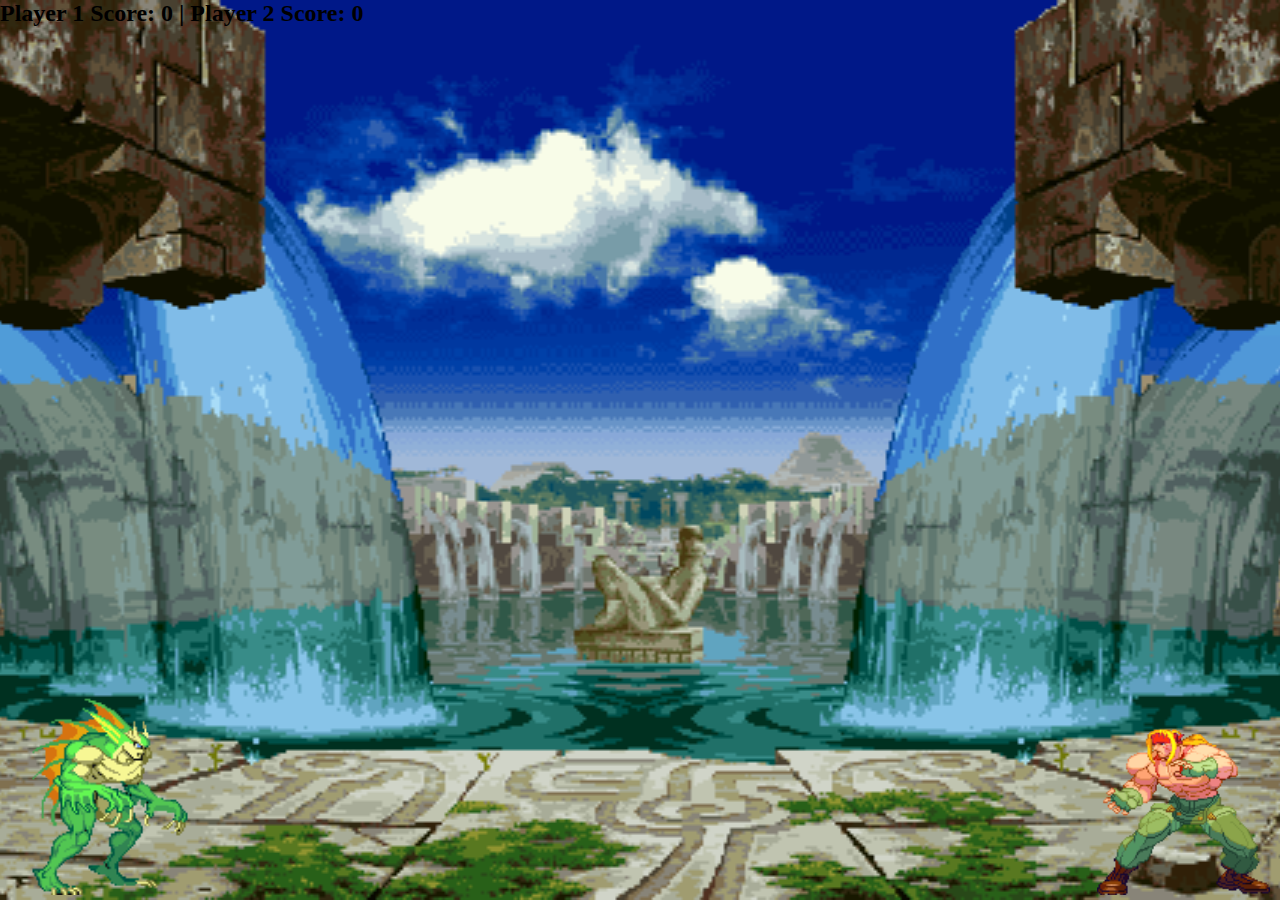
<file: home.html>
<!DOCTYPE html>
<html lang="en">
<head>
    <meta charset="UTF-8">
    <meta name="viewport" content="width=device-width, initial-scale=1.0">
    <title>Figting Game</title>
    <link rel="stylesheet" href="style.css">
</head>
<body>

    <div class="container">
        <div class="score">
        <h2>
  Player 1 Score: <span id="score1">0</span> |
  Player 2 Score: <span id="score2">0</span>
</h2>


        </div>
        <img src="images/charector1.gif" alt="" class="cahr" id="char1">
        <img src="images//chstand.gif" alt="" class="cahr" id="char2">
    </div>
<script src="app.js"></script>
</body>
</html>
</file>
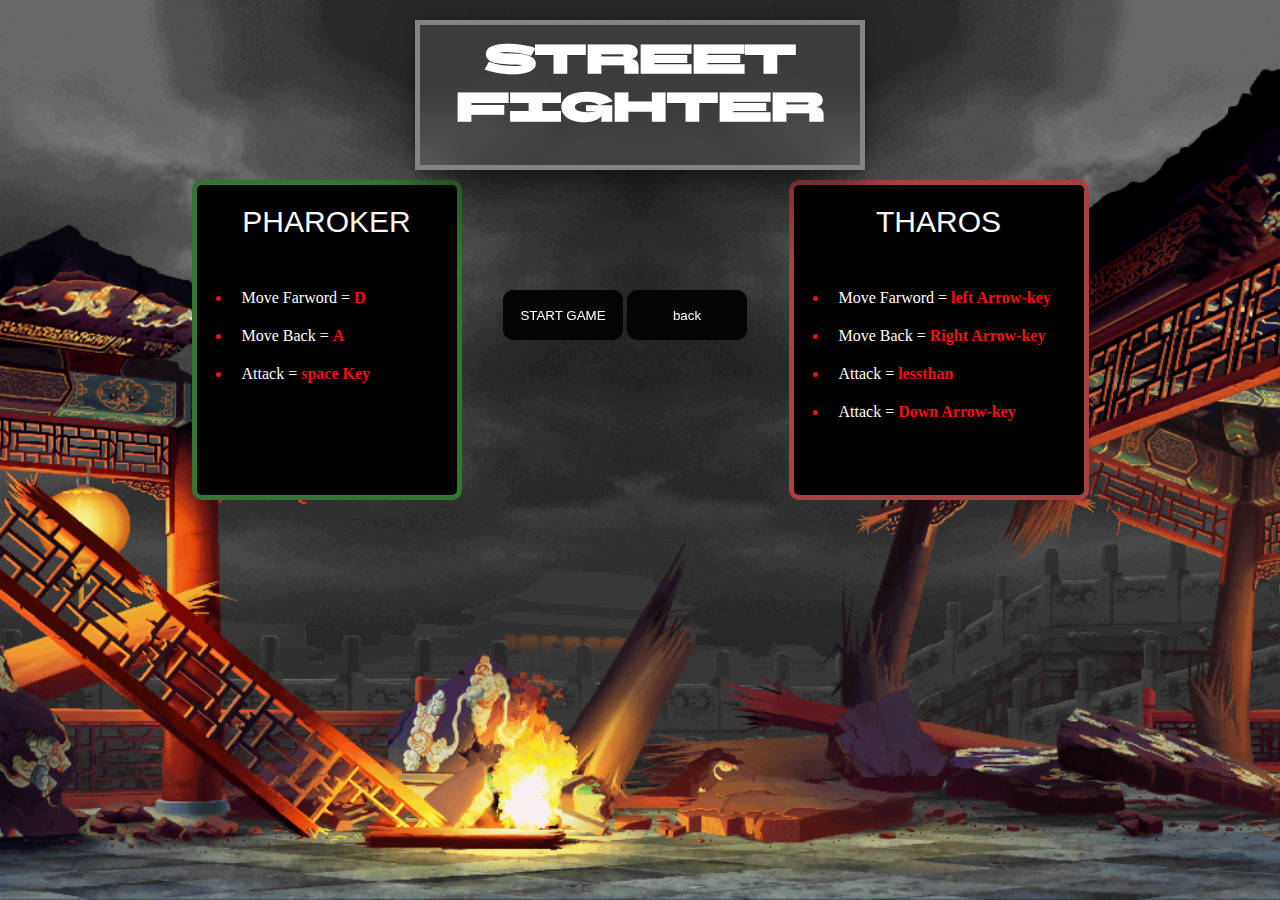
<file: keycode.html>
<!DOCTYPE html>
<html lang="en">

<head>
    <meta charset="UTF-8">
    <meta name="viewport" content="width=device-width, initial-scale=1.0">
    <title>Instructions</title>
    <link rel="preconnect" href="https://fonts.googleapis.com">
    <link rel="preconnect" href="https://fonts.gstatic.com" crossorigin>
    <link href="https://fonts.googleapis.com/css2?family=BBH+Sans+Bartle&display=swap" rel="stylesheet">
    <style>
        * {
            margin: 0;
            padding: 0;
            box-sizing: border-box;
        }

        .main {
            height: 100vh;
            width: 100%;
            background-image: url(../images/splash2.gif);
            background-position: center;
            background-repeat: no-repeat;
            background-size: cover;
        }

        .text {
            position: relative;
            top: 20px;
            height: 150px;
            width: 450px;
            border: 5px solid rgb(133, 132, 132);
            box-shadow: rgba(0, 0, 0, 0.25) 0px 54px 55px, rgba(0, 0, 0, 0.12) 0px -12px 30px, rgba(0, 0, 0, 0.12) 0px 4px 6px, rgba(0, 0, 0, 0.17) 0px 12px 13px, rgba(0, 0, 0, 0.09) 0px -3px 5px;
            margin: 0px auto;
            padding: 10px;
            backdrop-filter: blur(9px);
            background-color: rgba(255, 255, 255, 0.094);
        }

        .heading {
            font-size: 40px;
            font-weight: 900;
            font-family: monospace;
        }

        .bbh-sans-bartle-regular {
            font-family: "BBH Sans Bartle", sans-serif;
            font-weight: 600;
            font-style: normal;
            text-align: center;
            color: rgb(255, 255, 255);

        }

        .images {
            display: flex;
            justify-content: space-evenly;
            gap: 40px;
            height: 400px;
            width: 900px;
            /* border: 2px solid red; */
            margin: 0px auto;

        }

        .img1 {
            height: 320px;
            width: 270px;
            background-color: black;
            border: 5px solid rgb(51, 118, 51);
            /* padding-top: 30px; */
            margin-top: 30px;
            padding: 5px;
            border-radius: 10px;
            object-fit: fill;
            text-align: center;
        }

        .img2 {
            height: 320px;
            width: 270px;
            width: 300px;
            background-color: black;
            border: 5px solid rgb(167, 65, 65);
            margin-top: 30px;
            padding: 5px;
            border-radius: 10px;
            object-fit: fill;
            text-align: center;

        }

        .img2>img {
            transform: scaleX(-1);
        }

        .img2>p {
            color: rgb(255, 255, 255);
            font-size: 30px;
            font-family: Impact, Haettenschweiler, 'Arial Narrow Bold', sans-serif;
            margin-top: 15px;

        }

        .img1>p {
            color: rgb(255, 255, 255);
            font-size: 30px;
            font-family: Impact, Haettenschweiler, 'Arial Narrow Bold', sans-serif;
            margin-top: 15px;
        }

        .vs {
            position: relative;
            top: 50px;
            /* margin: 0px auto; */

        }

        .vs>button {
            height: 50px;
            width: 120px;
            background-color: rgb(4, 4, 4);
            border-radius: 10px;
            margin: 90px auto;
            color: rgb(255, 255, 255);
            cursor: pointer;
            border: none;
        }
        ul{
            color: rgb(254, 254, 254);
            list-style:disc;
           text-align: left;
           padding-left: 30px;
           padding-top: 40px; 
        }
        li{
            padding: 10px;
            font-weight: 800;
            color: rgb(240, 17, 17);
        }
        span{
            font-weight: 500;
            color: rgb(255, 255, 255);
        }
    </style>
</head>

<body>
    <div class="main">
        <div class="text">
            <h1 class="heading bbh-sans-bartle-regular">Street Fighter</h1>
        </div>
        <div class="images">
            <div class="img1">
                <p>PHAROKER</p>
                <ul>
                    <li><span>Move Farword = </span>  D </li>
                    <li><span>Move Back = </span> A </li>
                    <li><span>Attack = </span> space Key </li>
                    
                </ul>
            </div>
            <div class="vs">

                <button onclick="homePage()">START GAME</button>
                <button onclick="splashPage()">back</button>
            </div>
            <div class="img2">
                <p>THAROS</p>
                <ul>
                    <li><span>Move Farword = </span> left Arrow-key </li>
                    <li><span>Move Back = </span> Right Arrow-key </li>
                    <li><span>Attack = </span> lessthan </li>
                    <li><span>Attack = </span> Down Arrow-key </li>
                    
                </ul>
            </div>
        </div>

    </div>
    <script>
        function homePage() {
            window.location.href="home.html"
        }
         function splashPage() {
            window.location.href="index.html"
        }
    </script>
</body>

</html>
</file>
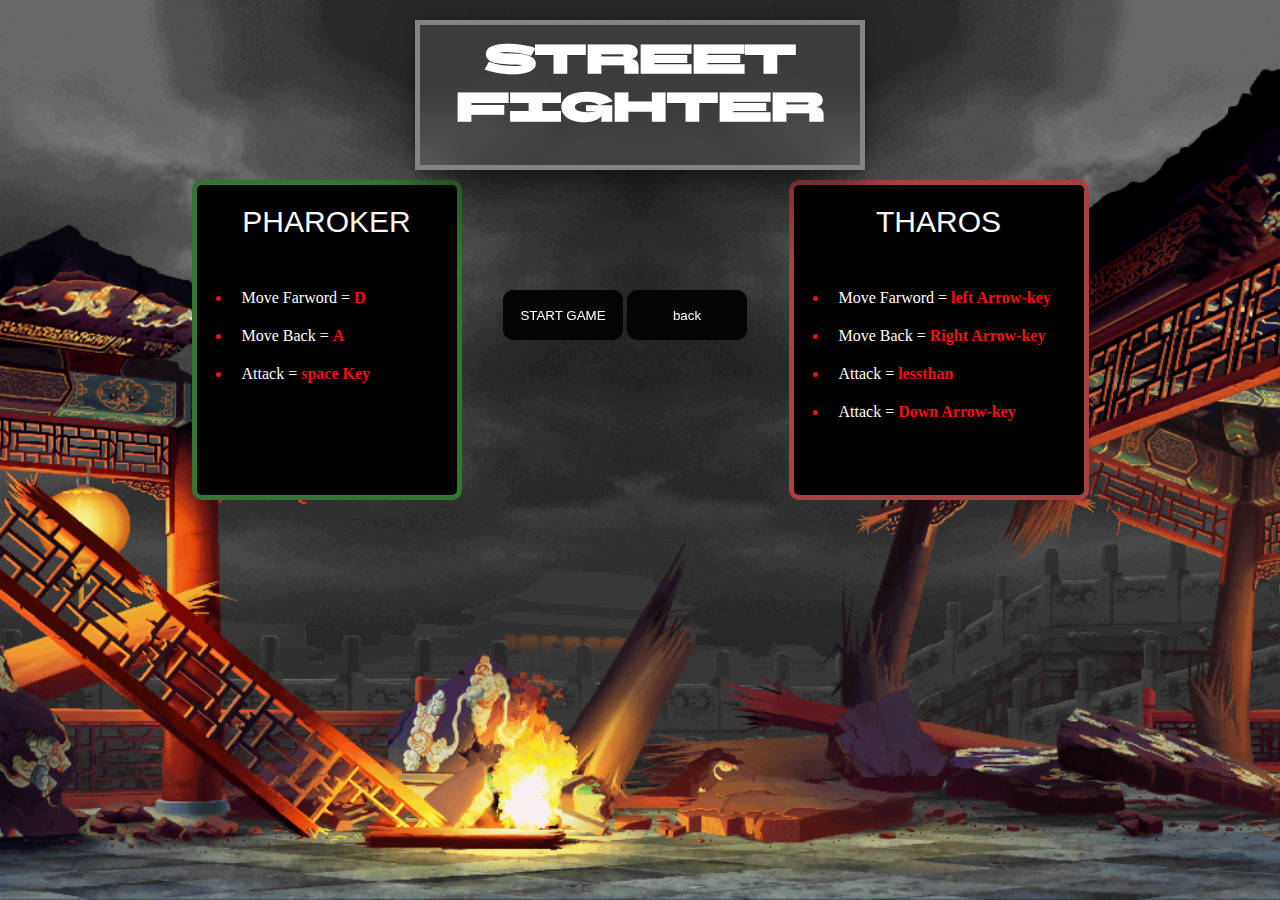
<file: splashScreen/keycode.html>
<!DOCTYPE html>
<html lang="en">

<head>
    <meta charset="UTF-8">
    <meta name="viewport" content="width=device-width, initial-scale=1.0">
    <title>Instructions</title>
    <link rel="preconnect" href="https://fonts.googleapis.com">
    <link rel="preconnect" href="https://fonts.gstatic.com" crossorigin>
    <link href="https://fonts.googleapis.com/css2?family=BBH+Sans+Bartle&display=swap" rel="stylesheet">
    <style>
        * {
            margin: 0;
            padding: 0;
            box-sizing: border-box;
        }

        .main {
            height: 100vh;
            width: 100%;
            background-image: url(../images/splash2.gif);
            background-position: center;
            background-repeat: no-repeat;
            background-size: cover;
        }

        .text {
            position: relative;
            top: 20px;
            height: 150px;
            width: 450px;
            border: 5px solid rgb(133, 132, 132);
            box-shadow: rgba(0, 0, 0, 0.25) 0px 54px 55px, rgba(0, 0, 0, 0.12) 0px -12px 30px, rgba(0, 0, 0, 0.12) 0px 4px 6px, rgba(0, 0, 0, 0.17) 0px 12px 13px, rgba(0, 0, 0, 0.09) 0px -3px 5px;
            margin: 0px auto;
            padding: 10px;
            backdrop-filter: blur(9px);
            background-color: rgba(255, 255, 255, 0.094);
        }

        .heading {
            font-size: 40px;
            font-weight: 900;
            font-family: monospace;
        }

        .bbh-sans-bartle-regular {
            font-family: "BBH Sans Bartle", sans-serif;
            font-weight: 600;
            font-style: normal;
            text-align: center;
            color: rgb(255, 255, 255);

        }

        .images {
            display: flex;
            justify-content: space-evenly;
            gap: 40px;
            height: 400px;
            width: 900px;
            /* border: 2px solid red; */
            margin: 0px auto;

        }

        .img1 {
            height: 320px;
            width: 270px;
            background-color: black;
            border: 5px solid rgb(51, 118, 51);
            /* padding-top: 30px; */
            margin-top: 30px;
            padding: 5px;
            border-radius: 10px;
            object-fit: fill;
            text-align: center;
        }

        .img2 {
            height: 320px;
            width: 270px;
            width: 300px;
            background-color: black;
            border: 5px solid rgb(167, 65, 65);
            margin-top: 30px;
            padding: 5px;
            border-radius: 10px;
            object-fit: fill;
            text-align: center;

        }

        .img2>img {
            transform: scaleX(-1);
        }

        .img2>p {
            color: rgb(255, 255, 255);
            font-size: 30px;
            font-family: Impact, Haettenschweiler, 'Arial Narrow Bold', sans-serif;
            margin-top: 15px;

        }

        .img1>p {
            color: rgb(255, 255, 255);
            font-size: 30px;
            font-family: Impact, Haettenschweiler, 'Arial Narrow Bold', sans-serif;
            margin-top: 15px;
        }

        .vs {
            position: relative;
            top: 50px;
            /* margin: 0px auto; */

        }

        .vs>button {
            height: 50px;
            width: 120px;
            background-color: rgb(4, 4, 4);
            border-radius: 10px;
            margin: 90px auto;
            color: rgb(255, 255, 255);
            cursor: pointer;
            border: none;
        }
        ul{
            color: rgb(254, 254, 254);
            list-style:disc;
           text-align: left;
           padding-left: 30px;
           padding-top: 40px; 
        }
        li{
            padding: 10px;
            font-weight: 800;
            color: rgb(240, 17, 17);
        }
        span{
            font-weight: 500;
            color: rgb(255, 255, 255);
        }
    </style>
</head>

<body>
    <div class="main">
        <div class="text">
            <h1 class="heading bbh-sans-bartle-regular">Street Fighter</h1>
        </div>
        <div class="images">
            <div class="img1">
                <p>PHAROKER</p>
                <ul>
                    <li><span>Move Farword = </span>  D </li>
                    <li><span>Move Back = </span> A </li>
                    <li><span>Attack = </span> space Key </li>
                    
                </ul>
            </div>
            <div class="vs">

                <button onclick="homePage()">START GAME</button>
                <button onclick="splashPage()">back</button>
            </div>
            <div class="img2">
                <p>THAROS</p>
                <ul>
                    <li><span>Move Farword = </span> left Arrow-key </li>
                    <li><span>Move Back = </span> Right Arrow-key </li>
                    <li><span>Attack = </span> lessthan </li>
                    <li><span>Attack = </span> Down Arrow-key </li>
                    
                </ul>
            </div>
        </div>

    </div>
    <script>
        function homePage() {
            window.location.href="../index.html"
        }
         function splashPage() {
            window.location.href="index.html"
        }
    </script>
</body>

</html>
</file>
<file: style.css>
* {
    margin: 0px;
    padding: 0px;
    overflow: hidden;
    box-sizing: border-box;
}

.container {
    height: 100vh;
    width: 100%;
    background-image: url(images/background.gif);
    background-repeat: no-repeat;
    background-position: bottom;
    background-size: cover;
    position: relative;
}



#char1 {
    position: absolute;
    bottom: 5px;
    left: 10px;
    height: 200px;
    object-fit: contain;
}

#char2{
    position: absolute;
    bottom: 5px;
    right: 10px;
    height: 170px;
    object-fit: contain;
    transform: scaleX(-1);
}
</file>
